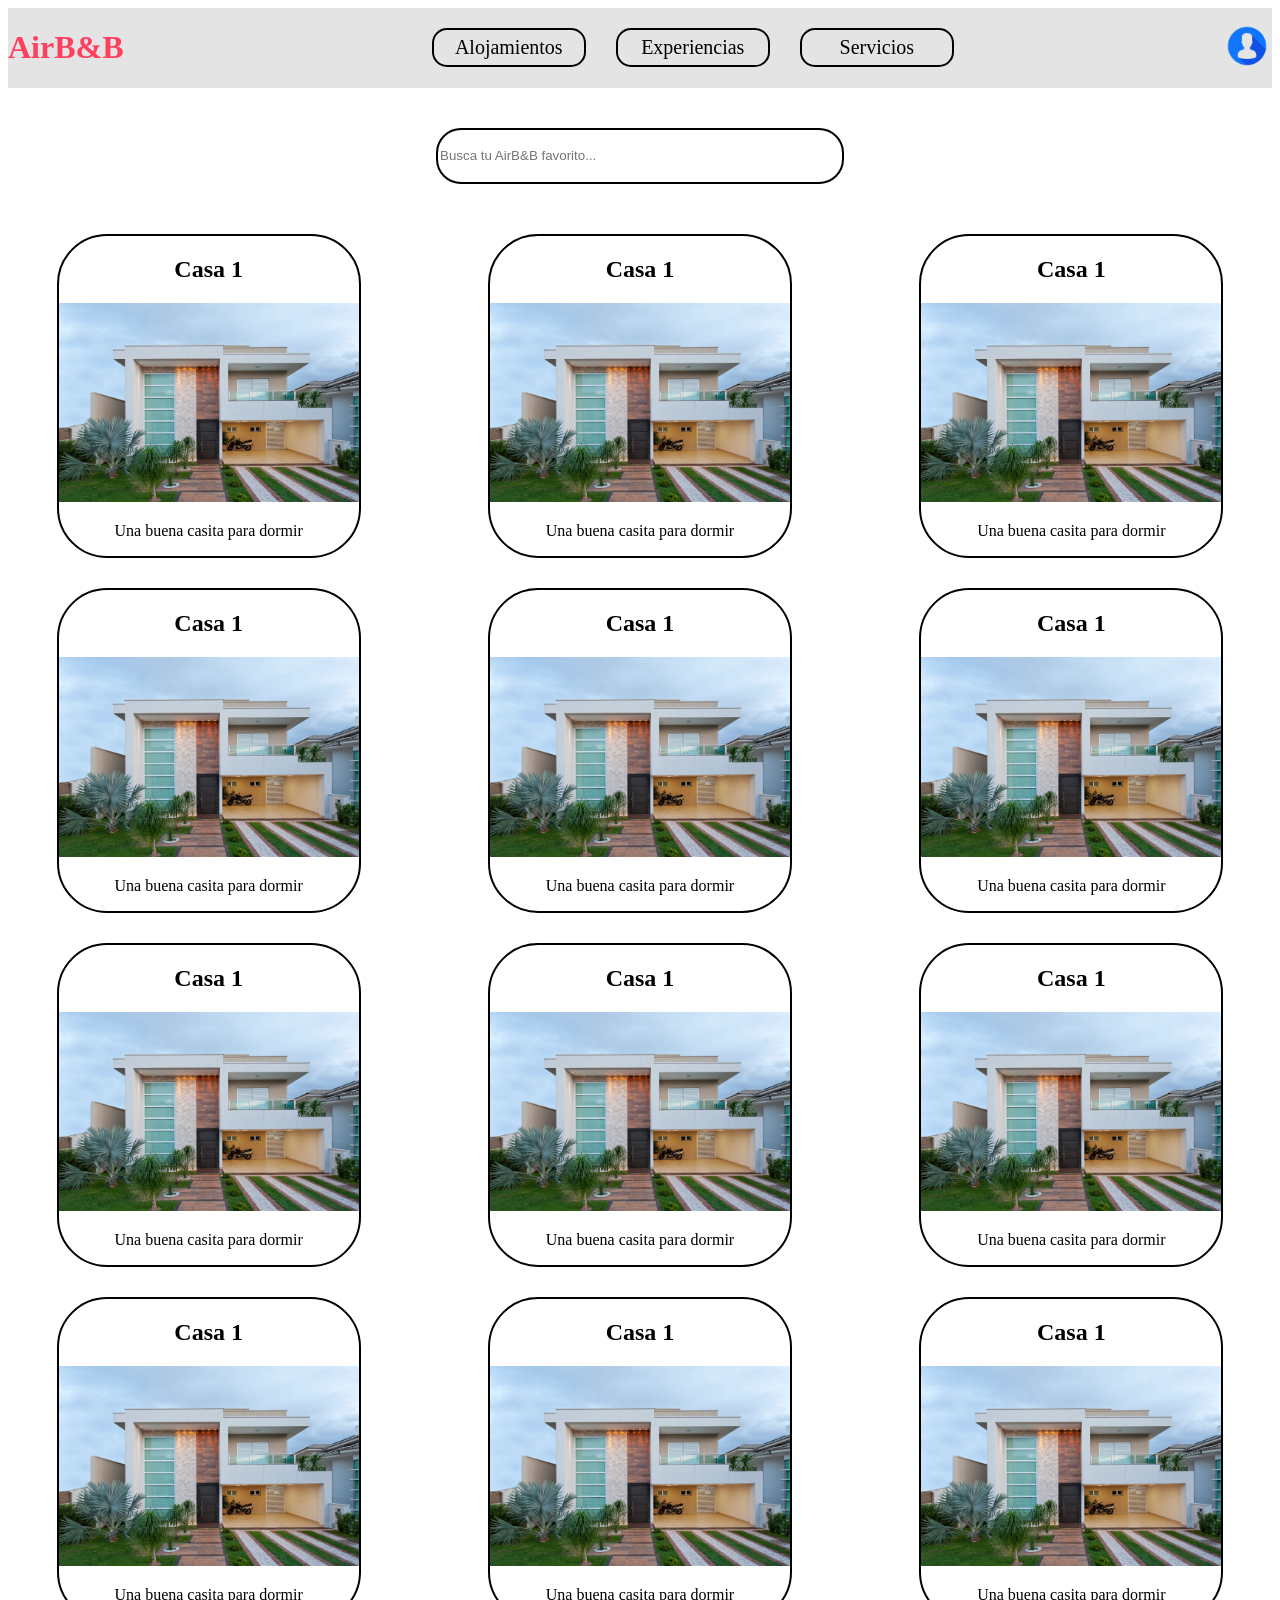
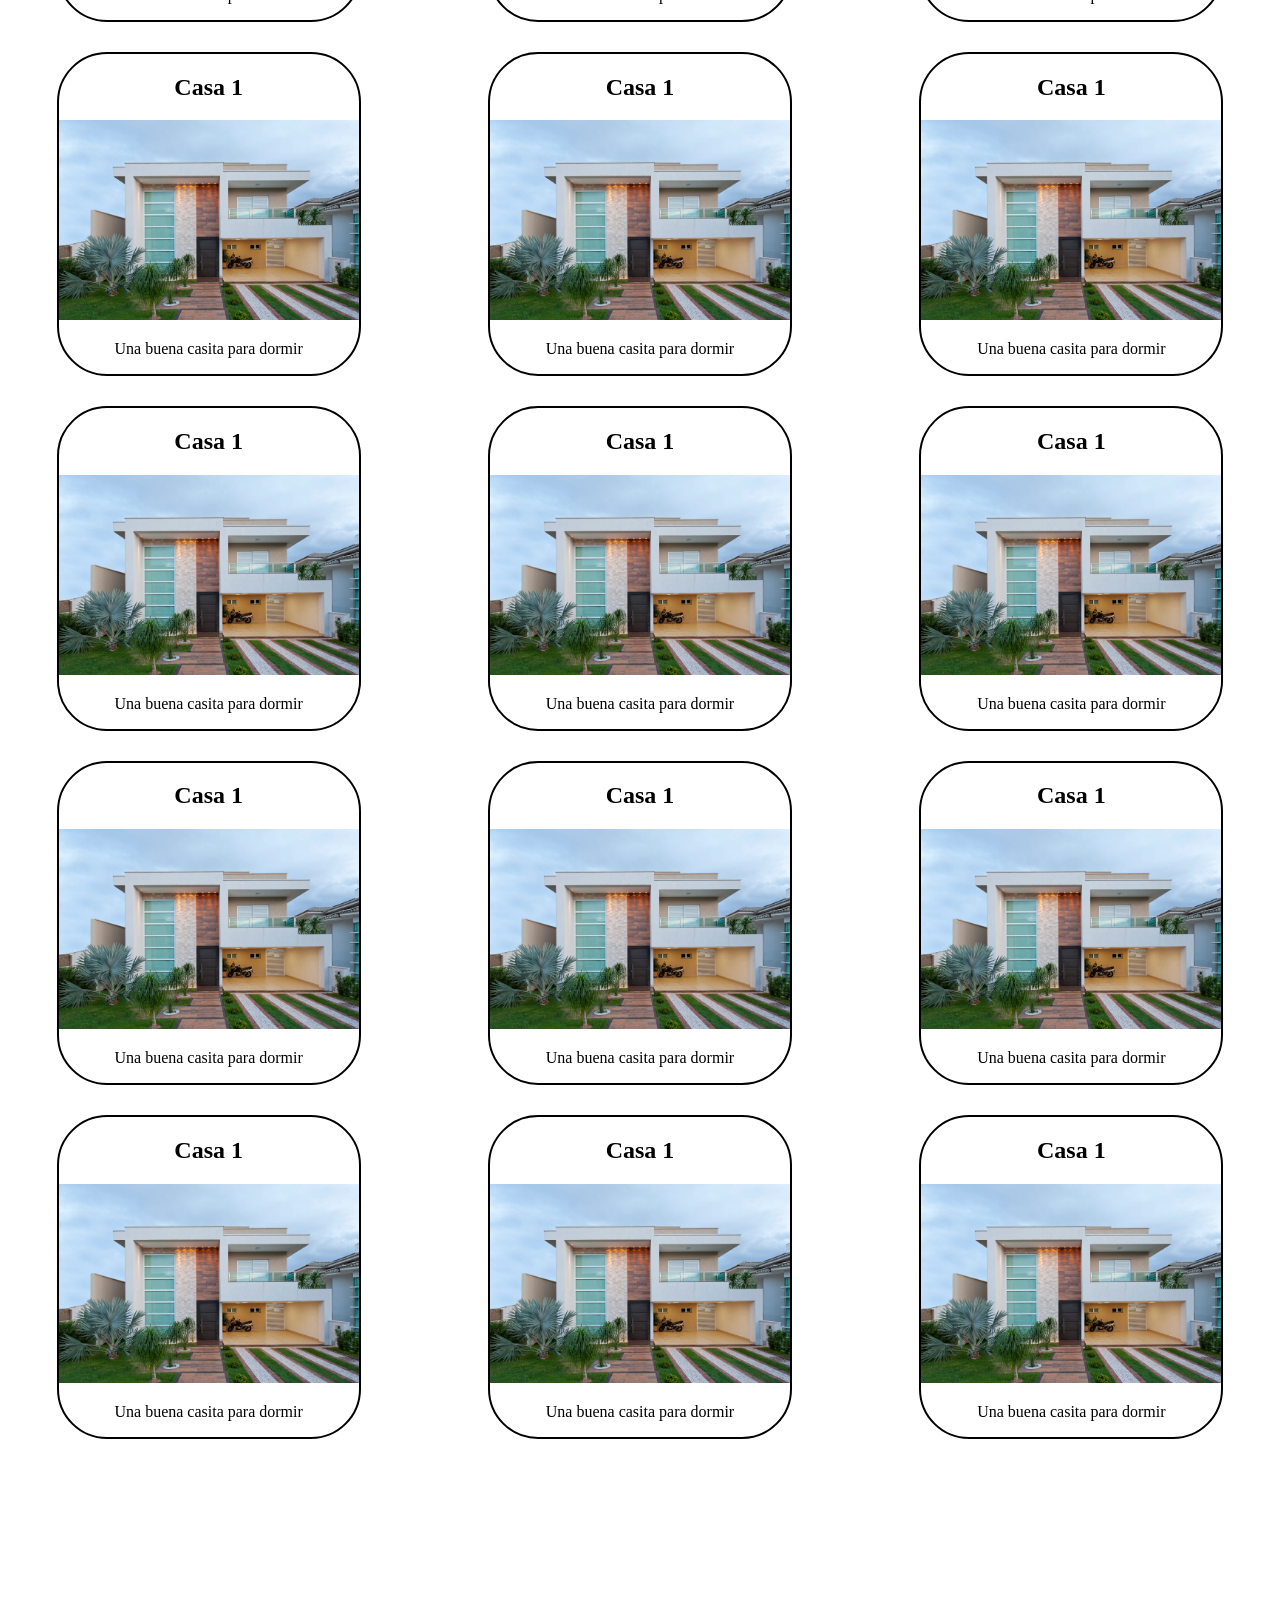
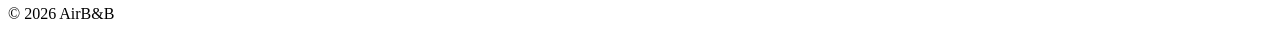
<file: index.html>
<!DOCTYPE html>
<html lang="en">
<head>
    <meta charset="UTF-8">
    <meta name="viewport" content="width=device-width, initial-scale=1.0">
    <link rel="stylesheet" href="style.css">
    <title>AirB&B</title>
</head>
<body>
    <header>
        <div class="contenido">
            <div class="logo">
                <h1>AirB&B</h1>
            </div>
            <nav>
                <ul class="enlaces">
                    <a href="index.html" class="activo">Alojamientos</a>
                    <a href="experiencia.html">Experiencias</a>
                    <a href="servicio.html">Servicios</a>
                </ul>
            </nav>
            <div class="perfil">
                <img src="perfil.png" alt="foto de perfil" style="width: 50px;">
            </div>
        </div>
        <div class="busca">
            <input class="buscador" type="text" placeholder="Busca tu AirB&B favorito...">
        </div>
    </header>

    <main>
        <article class="casas">
            <div class="casa1">
                <h2 class="nombre-casa"> Casa 1</h2>
                <img src="casa.webp" alt="imagen casa airbb" style="width: 300px; height: auto;">
                <p class="descripcion-casa"> Una buena casita para dormir</p>
            </div>
            <div class="casa1">
                <h2 class="nombre-casa"> Casa 1</h2>
                <img src="casa.webp" alt="imagen casa airbb" style="width: 300px; height: auto;">
                <p class="descripcion-casa"> Una buena casita para dormir</p>
            </div>
            <div class="casa1">
                <h2 class="nombre-casa"> Casa 1</h2>
                <img src="casa.webp" alt="imagen casa airbb" style="width: 300px; height: auto;">
                <p class="descripcion-casa"> Una buena casita para dormir</p>
            </div>
            <div class="casa1">
                <h2 class="nombre-casa"> Casa 1</h2>
                <img src="casa.webp" alt="imagen casa airbb" style="width: 300px; height: auto;">
                <p class="descripcion-casa"> Una buena casita para dormir</p>
            </div>
            <div class="casa1">
                <h2 class="nombre-casa"> Casa 1</h2>
                <img src="casa.webp" alt="imagen casa airbb" style="width: 300px; height: auto;">
                <p class="descripcion-casa"> Una buena casita para dormir</p>
            </div>
            <div class="casa1">
                <h2 class="nombre-casa"> Casa 1</h2>
                <img src="casa.webp" alt="imagen casa airbb" style="width: 300px; height: auto;">
                <p class="descripcion-casa"> Una buena casita para dormir</p>
            </div>
            <div class="casa1">
                <h2 class="nombre-casa"> Casa 1</h2>
                <img src="casa.webp" alt="imagen casa airbb" style="width: 300px; height: auto;">
                <p class="descripcion-casa"> Una buena casita para dormir</p>
            </div>
            <div class="casa1">
                <h2 class="nombre-casa"> Casa 1</h2>
                <img src="casa.webp" alt="imagen casa airbb" style="width: 300px; height: auto;">
                <p class="descripcion-casa"> Una buena casita para dormir</p>
            </div>
            <div class="casa1">
                <h2 class="nombre-casa"> Casa 1</h2>
                <img src="casa.webp" alt="imagen casa airbb" style="width: 300px; height: auto;">
                <p class="descripcion-casa"> Una buena casita para dormir</p>
            </div>
            <div class="casa1">
                <h2 class="nombre-casa"> Casa 1</h2>
                <img src="casa.webp" alt="imagen casa airbb" style="width: 300px; height: auto;">
                <p class="descripcion-casa"> Una buena casita para dormir</p>
            </div>
            <div class="casa1">
                <h2 class="nombre-casa"> Casa 1</h2>
                <img src="casa.webp" alt="imagen casa airbb" style="width: 300px; height: auto;">
                <p class="descripcion-casa"> Una buena casita para dormir</p>
            </div>
            <div class="casa1">
                <h2 class="nombre-casa"> Casa 1</h2>
                <img src="casa.webp" alt="imagen casa airbb" style="width: 300px; height: auto;">
                <p class="descripcion-casa"> Una buena casita para dormir</p>
            </div>
            <div class="casa1">
                <h2 class="nombre-casa"> Casa 1</h2>
                <img src="casa.webp" alt="imagen casa airbb" style="width: 300px; height: auto;">
                <p class="descripcion-casa"> Una buena casita para dormir</p>
            </div>
            <div class="casa1">
                <h2 class="nombre-casa"> Casa 1</h2>
                <img src="casa.webp" alt="imagen casa airbb" style="width: 300px; height: auto;">
                <p class="descripcion-casa"> Una buena casita para dormir</p>
            </div>
            <div class="casa1">
                <h2 class="nombre-casa"> Casa 1</h2>
                <img src="casa.webp" alt="imagen casa airbb" style="width: 300px; height: auto;">
                <p class="descripcion-casa"> Una buena casita para dormir</p>
            </div>
            <div class="casa1">
                <h2 class="nombre-casa"> Casa 1</h2>
                <img src="casa.webp" alt="imagen casa airbb" style="width: 300px; height: auto;">
                <p class="descripcion-casa"> Una buena casita para dormir</p>
            </div>
            <div class="casa1">
                <h2 class="nombre-casa"> Casa 1</h2>
                <img src="casa.webp" alt="imagen casa airbb" style="width: 300px; height: auto;">
                <p class="descripcion-casa"> Una buena casita para dormir</p>
            </div>
            <div class="casa1">
                <h2 class="nombre-casa"> Casa 1</h2>
                <img src="casa.webp" alt="imagen casa airbb" style="width: 300px; height: auto;">
                <p class="descripcion-casa"> Una buena casita para dormir</p>
            </div>
            <div class="casa1">
                <h2 class="nombre-casa"> Casa 1</h2>
                <img src="casa.webp" alt="imagen casa airbb" style="width: 300px; height: auto;">
                <p class="descripcion-casa"> Una buena casita para dormir</p>
            </div>
            <div class="casa1">
                <h2 class="nombre-casa"> Casa 1</h2>
                <img src="casa.webp" alt="imagen casa airbb" style="width: 300px; height: auto;">
                <p class="descripcion-casa"> Una buena casita para dormir</p>
            </div>
            <div class="casa1">
                <h2 class="nombre-casa"> Casa 1</h2>
                <img src="casa.webp" alt="imagen casa airbb" style="width: 300px; height: auto;">
                <p class="descripcion-casa"> Una buena casita para dormir</p>
            </div>
            <div class="casa1">
                <h2 class="nombre-casa"> Casa 1</h2>
                <img src="casa.webp" alt="imagen casa airbb" style="width: 300px; height: auto;">
                <p class="descripcion-casa"> Una buena casita para dormir</p>
            </div>
            <div class="casa1">
                <h2 class="nombre-casa"> Casa 1</h2>
                <img src="casa.webp" alt="imagen casa airbb" style="width: 300px; height: auto;">
                <p class="descripcion-casa"> Una buena casita para dormir</p>
            </div>
            <div class="casa1">
                <h2 class="nombre-casa"> Casa 1</h2>
                <img src="casa.webp" alt="imagen casa airbb" style="width: 300px; height: auto;">
                <p class="descripcion-casa"> Una buena casita para dormir</p>
            </div>
        </article>
    </main>

    <footer>
        <p>&copy; 2026 AirB&B</p>
    </footer>

</body>
</html>
</file>
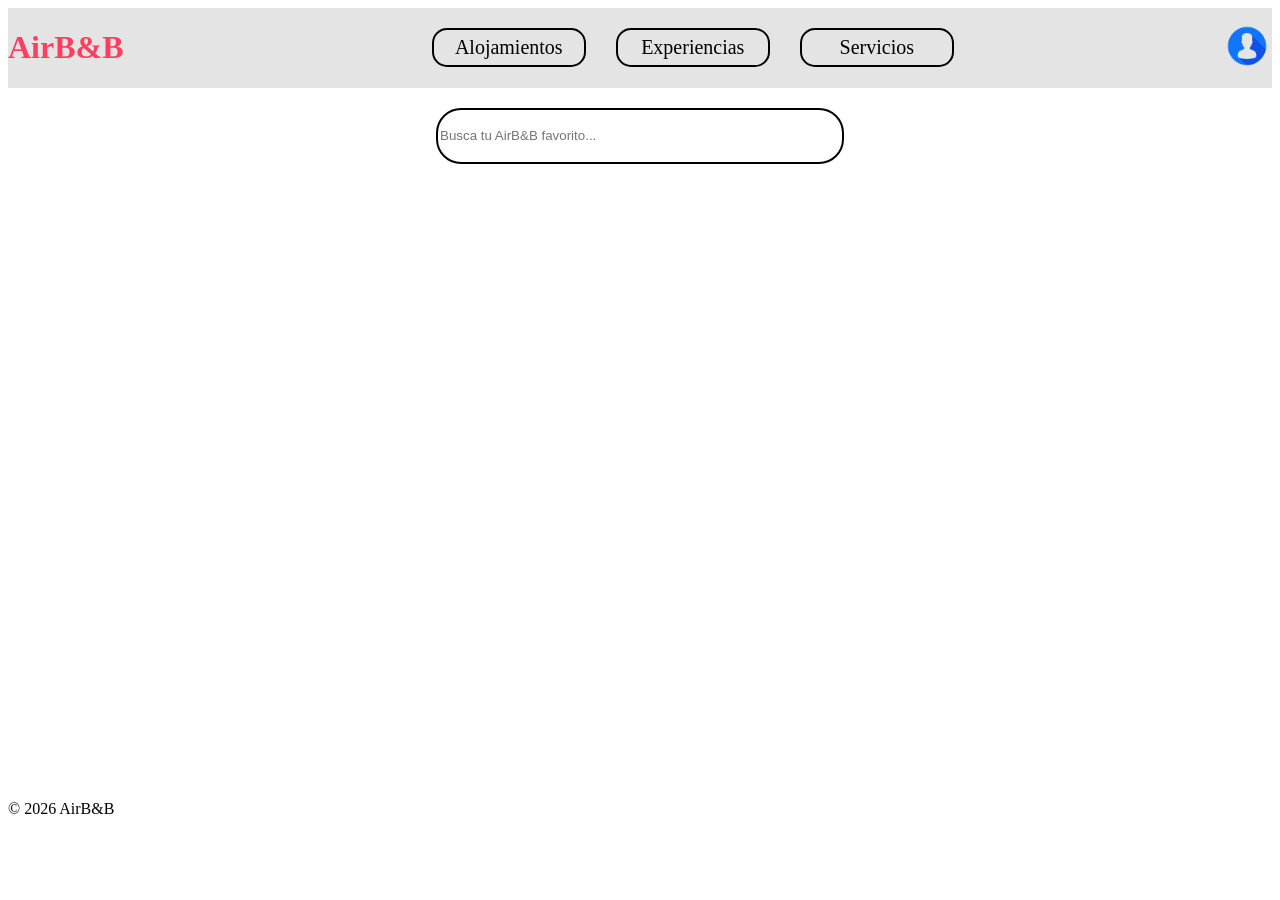
<file: experiencia.html>
<!DOCTYPE html>
<html lang="en">
<head>
    <meta charset="UTF-8">
    <meta name="viewport" content="width=device-width, initial-scale=1.0">
    <link rel="stylesheet" href="experiencia.css">
    <title>Experiencias</title>
</head>
<body>
    <header>
        <div class="contenido">
            <div class="logo">
                <h1>AirB&B</h1>
            </div>
            <nav>
                <ul class="enlaces">
                    <a href="index.html">Alojamientos</a>
                    <a href="experiencia.html" class="activo">Experiencias</a>
                    <a href="servicio.html">Servicios</a>
                </ul>
            </nav>
            <div class="perfil">
                <img src="perfil.png" alt="foto de perfil" style="width: 50px;">
            </div>
        </div>
        <div class="busca">
            <input class="buscador" type="text" placeholder="Busca tu AirB&B favorito...">
        </div>
    </header>

    <main>
        <article>
            <h2></h2>
            <p></p>
        </article>
    </main>

    <footer>
        <p>&copy; 2026 AirB&B</p>
    </footer>

</body>
</html>
</file>
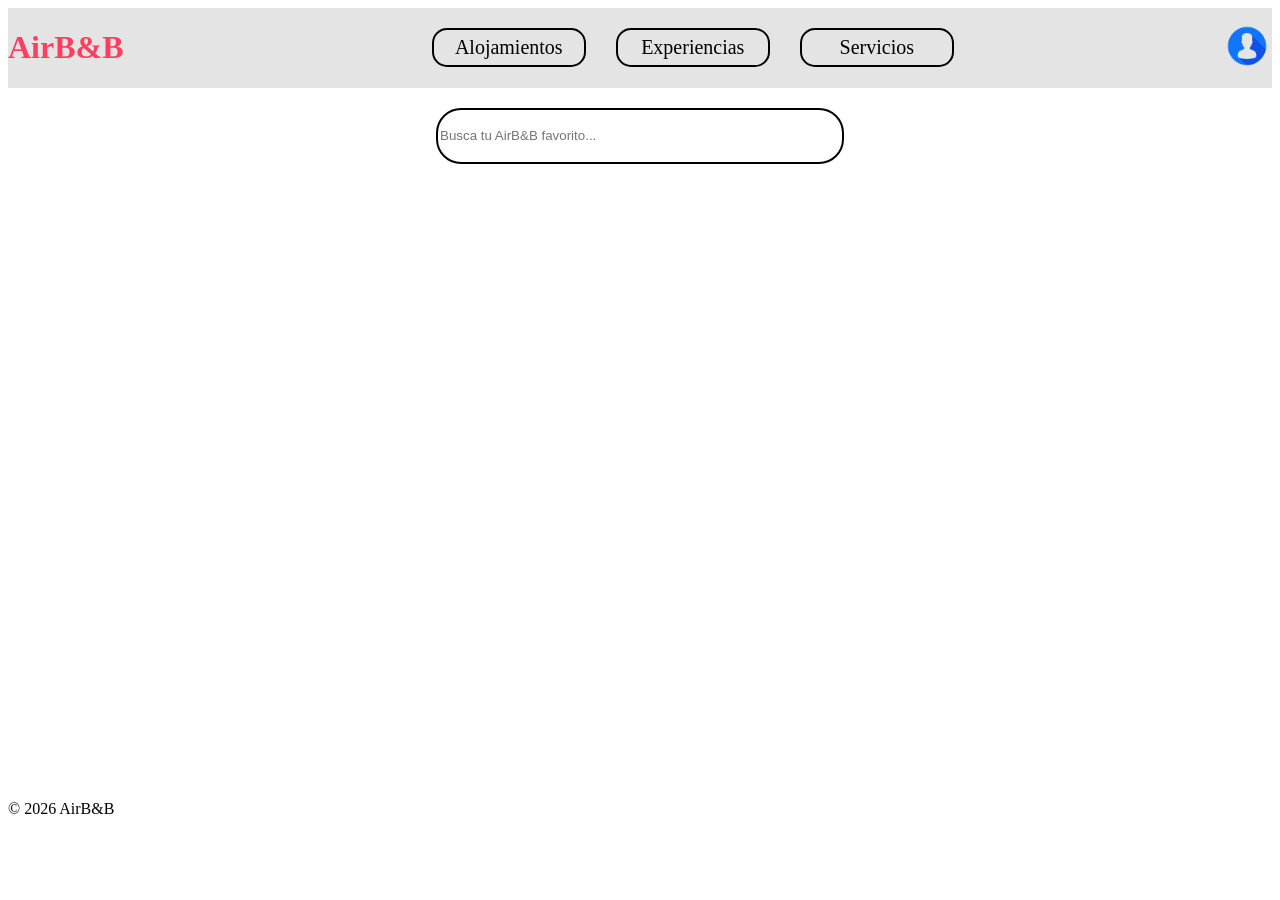
<file: servicio.html>
<!DOCTYPE html>
<html lang="en">
<head>
    <meta charset="UTF-8">
    <meta name="viewport" content="width=device-width, initial-scale=1.0">
    <link rel="stylesheet" href="servicio.css">
    <title>Servicios</title>
</head>
<body>
    <header>
        <div class="contenido">
            <div class="logo">
                <h1>AirB&B</h1>
            </div>
            <nav>
                <ul class="enlaces">
                    <a href="index.html">Alojamientos</a>
                    <a href="experiencia.html">Experiencias</a>
                    <a href="servicio.html" class="activo">Servicios</a>
                </ul>
            </nav>
            <div class="perfil">
                <img src="perfil.png" alt="foto de perfil" style="width: 50px;">
            </div>
        </div>
        <div class="busca">
            <input class="buscador" type="text" placeholder="Busca tu AirB&B favorito...">
        </div>
    </header>

    <main>
        <article>
            <h2></h2>
            <p></p>
        </article>
    </main>

    <footer>
        <p>&copy; 2026 AirB&B</p>
    </footer>

</body>
</html>
</file>
<file: style.css>
.contenido {
    display: flex;
    justify-content: space-between;
    align-items: center;
    background-color: rgb(228, 228, 228);
    margin-bottom: 40px;
}

.logo {
 color: rgb(255, 63, 95);
}


.enlaces {
    display: flex;
    gap: 30px;
}

.enlaces a {
    display: flex;
    justify-content: center;
    align-items: center;
    text-decoration: none;
    color: black;
    font-size: 20px;
    border: 2px solid black;
    width: 150px;
    height: 35px;
    border-radius: 15px;
}

.enlaces a:hover {
    display: flex;
    justify-content: center;
    align-items: center;
    text-decoration: none;
    color: white;
    background-color: rgb(255, 63, 95);
    font-size: 20px;
    border: 2px solid rgb(0, 0, 0);
    width: 150px;
    height: 35px;
    border-radius: 15px;
}

.busca {
    display: flex;
    justify-content: center;
    margin-bottom: 50px;
}

.buscador {
    display: flex;
    justify-content: center;
    width: 400px;
    height: 50px;
    border: 2px solid black;
    border-radius: 25px;
}

footer {
    display: flex;
    align-items: end;
    height: 200px;
}

.casas {
    display: flex;
    justify-content: space-around;
    gap: 30px;
    flex-wrap: wrap;
}

.casa1 {
    border: 2px solid black;
    border-radius: 50px;
}

.nombre-casa {
    display: flex;
    justify-content: center;
}

.descripcion-casa {
    display: flex;
    justify-content: center;

}
</file>
<file: experiencia.css>
.contenido {
    display: flex;
    justify-content: space-between;
    align-items: center;
    background-color: rgb(228, 228, 228);
    margin-bottom: 20px;
}

.logo {
 color: rgb(255, 63, 95);
}


.enlaces {
    display: flex;
    gap: 30px;
}

.enlaces a {
    display: flex;
    justify-content: center;
    align-items: center;
    text-decoration: none;
    color: black;
    font-size: 20px;
    border: 2px solid black;
    width: 150px;
    height: 35px;
    border-radius: 15px;
}

.enlaces a:hover {
    display: flex;
    justify-content: center;
    align-items: center;
    text-decoration: none;
    color: white;
    background-color: rgb(255, 63, 95);
    font-size: 20px;
    border: 2px solid rgb(0, 0, 0);
    width: 150px;
    height: 35px;
    border-radius: 15px;
}

.busca {
    display: flex;
    justify-content: center;
}

.buscador {
    display: flex;
    justify-content: center;
    width: 400px;
    height: 50px;
    border: 2px solid black;
    border-radius: 25px;
}

footer {
    display: flex;
    align-items: end;
    height: 650px;
}
</file>
<file: servicio.css>
.contenido {
    display: flex;
    justify-content: space-between;
    align-items: center;
    background-color: rgb(228, 228, 228);
    margin-bottom: 20px;
}

.logo {
 color: rgb(255, 63, 95);
}


.enlaces {
    display: flex;
    gap: 30px;
}

.enlaces a {
    display: flex;
    justify-content: center;
    align-items: center;
    text-decoration: none;
    color: black;
    font-size: 20px;
    border: 2px solid black;
    width: 150px;
    height: 35px;
    border-radius: 15px;
}

.enlaces a:hover {
    display: flex;
    justify-content: center;
    align-items: center;
    text-decoration: none;
    color: white;
    background-color: rgb(255, 63, 95);
    font-size: 20px;
    border: 2px solid rgb(0, 0, 0);
    width: 150px;
    height: 35px;
    border-radius: 15px;
}

.busca {
    display: flex;
    justify-content: center;
}

.buscador {
    display: flex;
    justify-content: center;
    width: 400px;
    height: 50px;
    border: 2px solid black;
    border-radius: 25px;
}

footer {
    display: flex;
    align-items: end;
    height: 650px;
}
</file>
